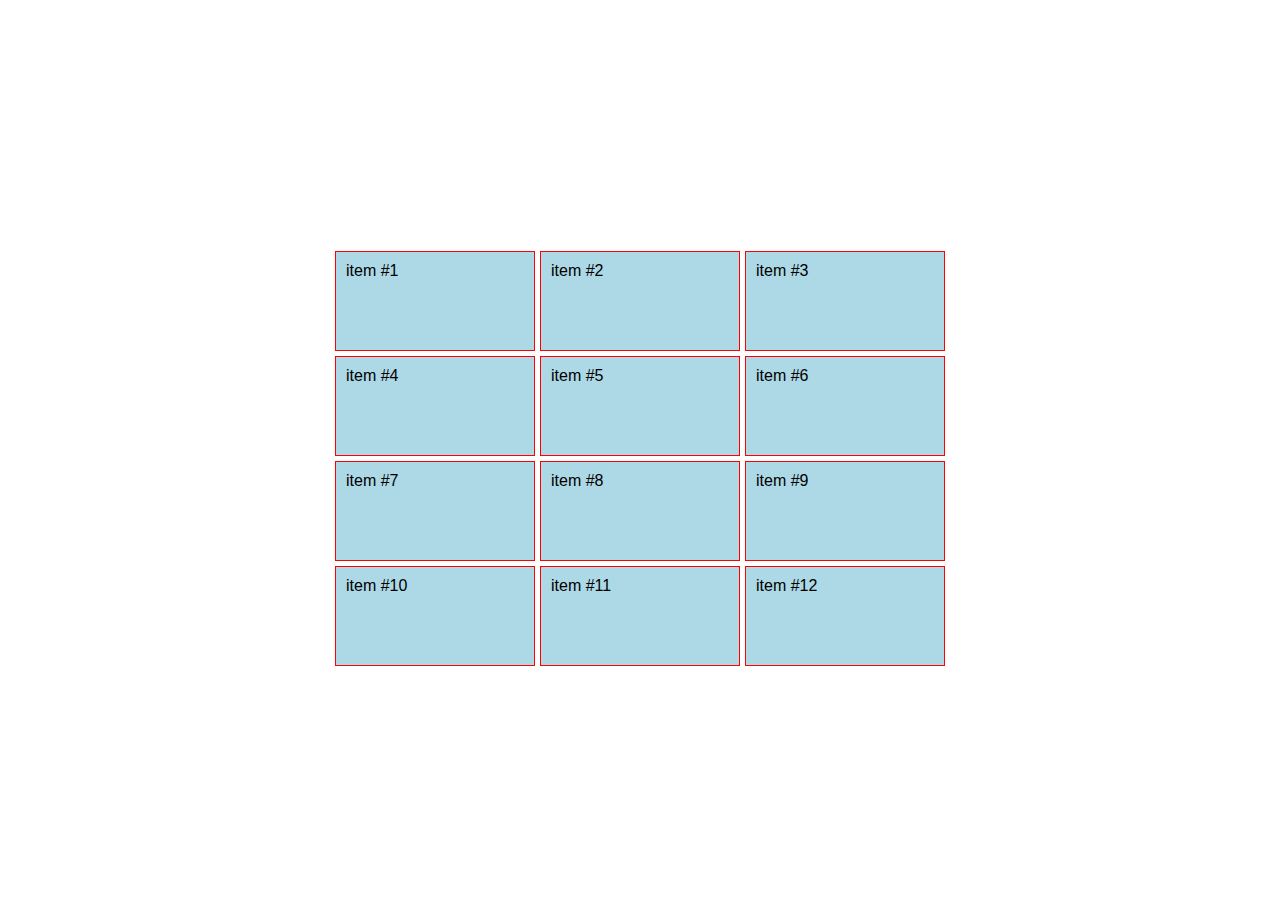
<file: alineando-contenido/index.html>
<!DOCTYPE html>
<html lang="en">

<head>
    <meta charset="UTF-8">
    <title>Alineando contenido </title>
    <style>
        body {
            font-family: Arial;
        }

        .container {
            display: grid;
            grid-gap: 5px;
            height: 100vh;
            grid-template-columns: repeat(3, 200px);
            grid-template-rows: repeat(4, 100px);
            grid-auto-rows: 50px 100px;
            /* justify-items: center;
            align-items: center; */

            justify-content: center;
            align-content: center;
        }

        .item {
            background: lightblue;
            padding: 10px;
            border: 1px solid red;
        }
        .item:nth-of-type(5){
            /* align-self: start;
            justify-self: start; */
        }

    </style>
</head>

<body>
    <section class="container">
        <div class="item">item #1</div>
        <div class="item">item #2</div>
        <div class="item">item #3</div>
        <div class="item">item #4</div>
        <div class="item">item #5</div>
        <div class="item">item #6</div>
        <div class="item">item #7</div>
        <div class="item">item #8</div>
        <div class="item">item #9</div>
        <div class="item">item #10</div>
        <div class="item">item #11</div>
        <div class="item">item #12</div>
    </section>
</body>

</html>
</file>
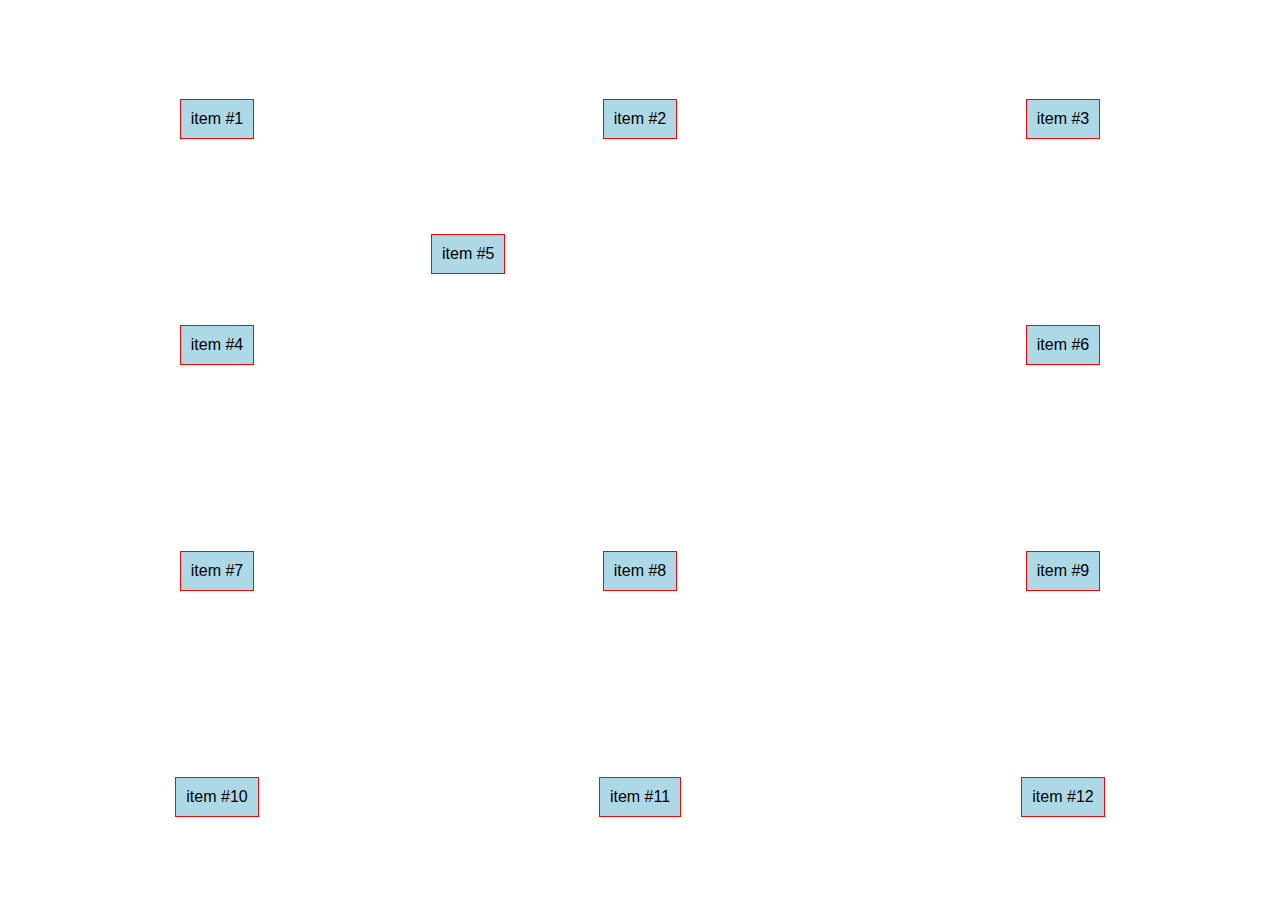
<file: alineando-items/index.html>
<!DOCTYPE html>
<html lang="en">

<head>
    <meta charset="UTF-8">
    <title>Alineando items</title>
    <style>
        body {
            font-family: Arial;
        }

        .container {
            display: grid;
            grid-gap: 5px;
            height: 100vh;
            grid-template-columns: repeat(3, 1fr);
            grid-template-rows: repeat(4, 1fr);
            grid-auto-rows: 50px 100px;
            justify-items: center;
            align-items: center;
        }

        .item {
            background: lightblue;
            padding: 10px;
            border: 1px solid red;
        }
        .item:nth-of-type(5){
            align-self: start;
            justify-self: start;
        }

    </style>
</head>

<body>
    <section class="container">
        <div class="item">item #1</div>
        <div class="item">item #2</div>
        <div class="item">item #3</div>
        <div class="item">item #4</div>
        <div class="item">item #5</div>
        <div class="item">item #6</div>
        <div class="item">item #7</div>
        <div class="item">item #8</div>
        <div class="item">item #9</div>
        <div class="item">item #10</div>
        <div class="item">item #11</div>
        <div class="item">item #12</div>
    </section>
</body>

</html>
</file>
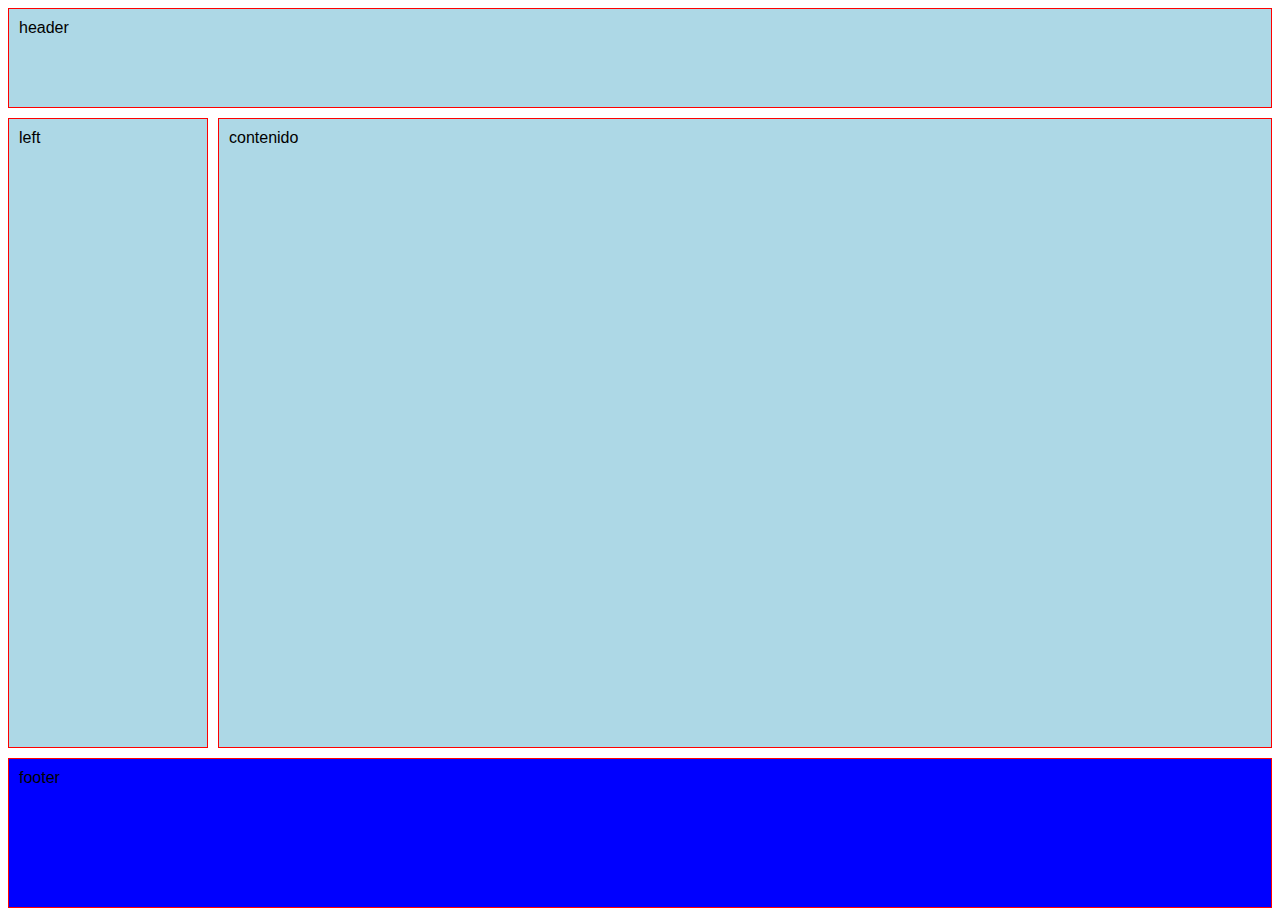
<file: area/index.html>
<!DOCTYPE html>
<html lang="en">

<head>
    <meta charset="UTF-8">
    <title>Areas</title>
    <style>
        body {
            font-family: Arial;
        }
        .container {
            display: grid;
            /* grid-template-columns: 25% 200px 25%; */
            /* grid-template-rows: 300px 300px; */
            /* grid-template: 300px 100px 100px / repeat(4, minmax(200px, 1fr)); */
            grid-template: 100px 1fr 150px / 200px 1fr;
            grid-gap: 10px;
            height: 100vh;
            grid-template-areas: "header header" 
                                "left contenido" 
                                "footer footer";
        }
        .item{
            background: lightblue;
            padding: 10px;
            border: 1px solid red;
        }
        .item:nth-of-type(4){
            background: blue;
            overflow: auto;
            /* display: subgrid; */
            display: grid;
            grid-template: 50px 50px 50px / 200px 200px 200px;
        }
        .item .item{
            background: yellow;
        }

        .header{
            grid-area:header;
        }
        .left{
            grid-area: left;
        }
        .contenido{
            grid-area: contenido;
        }
        .footer{
            grid-area: footer;
        }
    </style>
</head>

<body>
    <section class="container">
        <div class="item header">header</div>
        <div class="item left">left</div>
        <div class="item contenido">contenido</div>
        <div class="item footer">footer</div>
    </section>
</body>

</html>
</file>
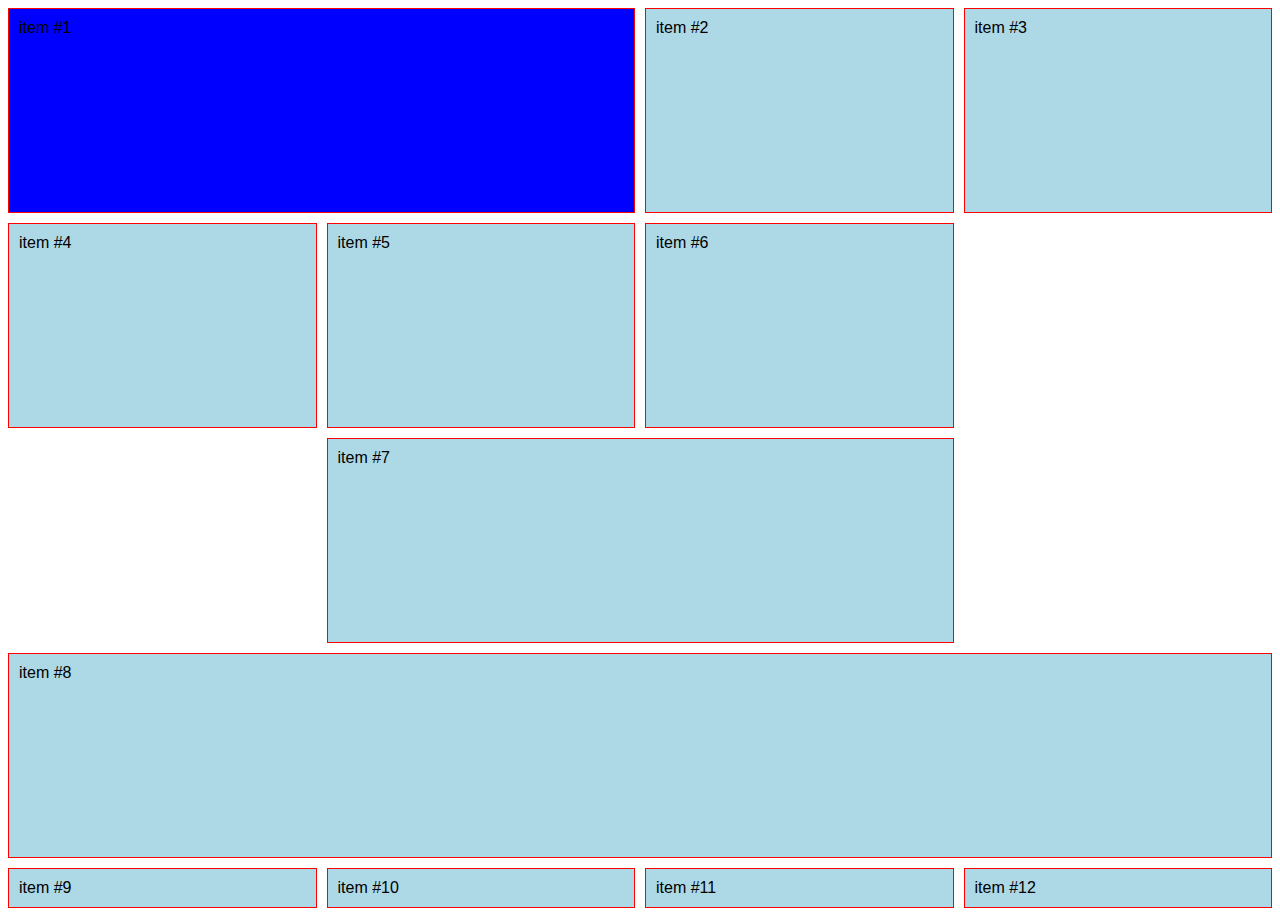
<file: column-size/index.html>
<!DOCTYPE html>
<html lang="en">

<head>
    <meta charset="UTF-8">
    <title>Tamaño de item en columnas </title>
    <style>
        body {
            font-family: Arial;
        }

        .container {
            display: grid;
            grid-template-columns: repeat(4, 1fr);
            grid-template-rows: repeat(4, 1fr);
            grid-gap: 10px;
            height: 100vh;
        }

        .item {
            background: lightblue;
            padding: 10px;
            border: 1px solid red;
        }

        .item:nth-of-type(1) {
            background: blue;
            grid-column-start: 1;
            grid-column-end: 3;
        }

        .item:nth-of-type(7) {
            grid-column: 2 / 4;
        }

        .item:nth-of-type(8) {
            /* grid-column: 1 / span 2; */
            grid-column: 1 / -1;
        }
    </style>
</head>

<body>
    <section class="container">
        <div class="item">item #1</div>
        <div class="item">item #2</div>
        <div class="item">item #3</div>
        <div class="item">item #4</div>
        <div class="item">item #5</div>
        <div class="item">item #6</div>
        <div class="item">item #7</div>
        <div class="item">item #8</div>
        <div class="item">item #9</div>
        <div class="item">item #10</div>
        <div class="item">item #11</div>
        <div class="item">item #12</div>
    </section>
</body>

</html>
</file>
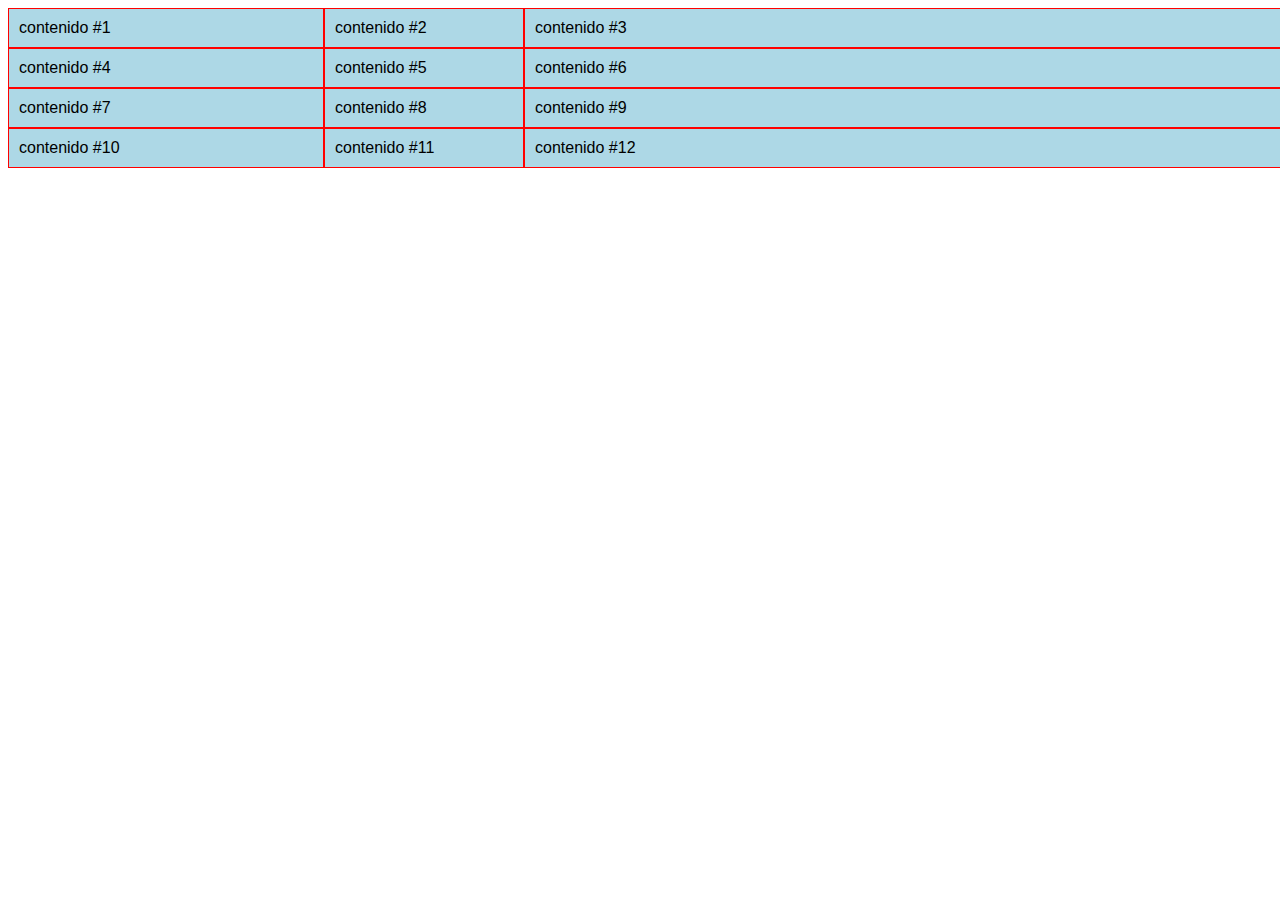
<file: columnas/index.html>
<!DOCTYPE html>
<html lang="en">

<head>
    <meta charset="UTF-8">
    <title>Columns</title>
    <style>
        body {
            font-family: Arial;
        }
        .container {
            display: grid;
            grid-template-columns: 25% 200px 75%;
        }
        .item{
            background: lightblue;
            padding: 10px;
            border: 1px solid red;
        }
    </style>
</head>

<body>
    <section class="container">
        <div class="item">contenido #1</div>
        <div class="item">contenido #2</div>
        <div class="item">contenido #3</div>
        <div class="item">contenido #4</div>
        <div class="item">contenido #5</div>
        <div class="item">contenido #6</div>
        <div class="item">contenido #7</div>
        <div class="item">contenido #8</div>
        <div class="item">contenido #9</div>
        <div class="item">contenido #10</div>
        <div class="item">contenido #11</div>
        <div class="item">contenido #12</div>
    </section>
</body>

</html>
</file>
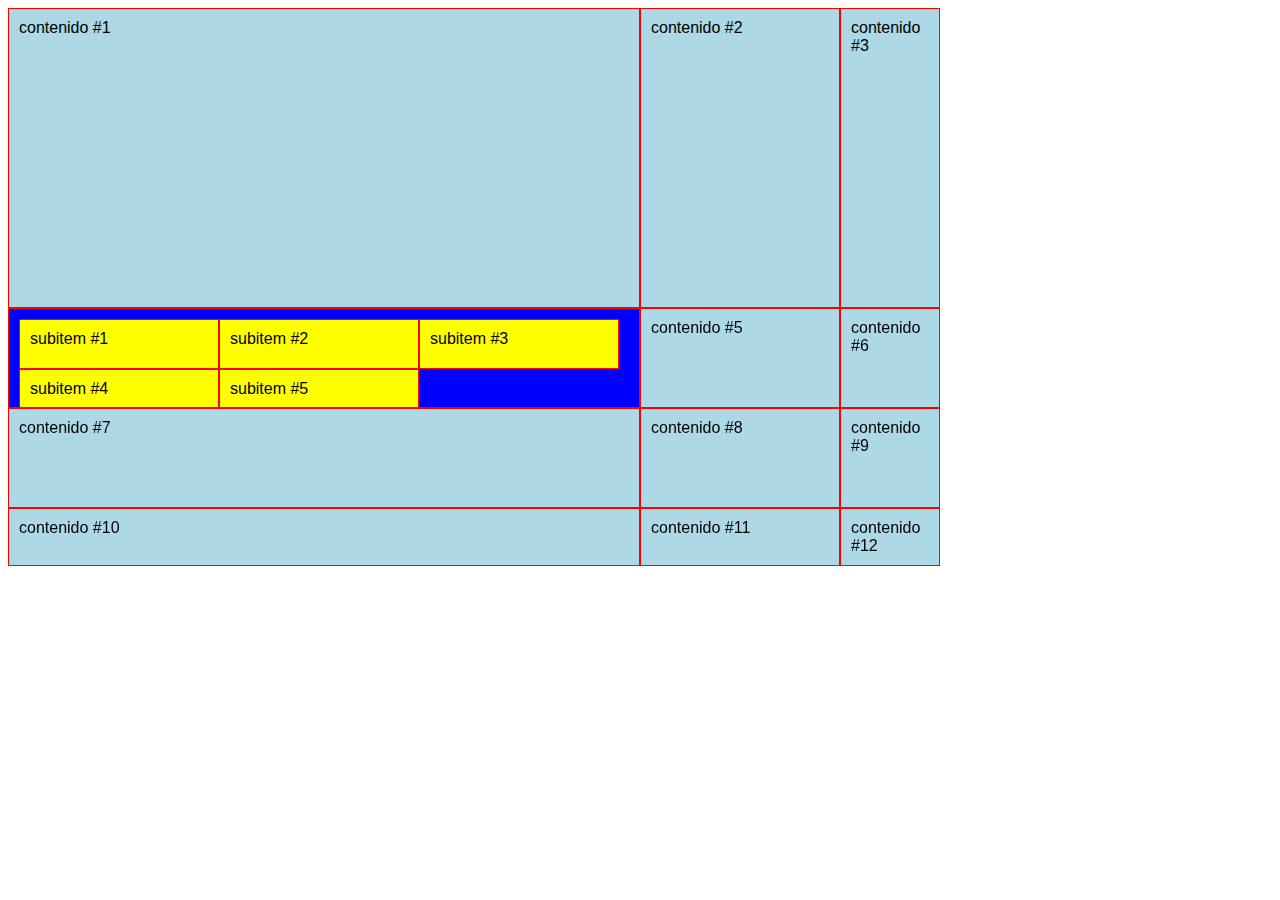
<file: displays/index.html>
<!DOCTYPE html>
<html lang="en">

<head>
    <meta charset="UTF-8">
    <title>Displays</title>
    <style>
        body {
            font-family: Arial;
        }
        .container {
            display: grid;
            /* grid-template-columns: 25% 200px 25%; */
            /* grid-template-rows: 300px 300px; */
            grid-template: 300px 100px 100px / 50% 200px 100px;
        }
        .item{
            background: lightblue;
            padding: 10px;
            border: 1px solid red;
        }
        .item:nth-of-type(4){
            background: blue;
            overflow: auto;
            /* display: subgrid; */
            display: grid;
            grid-template: 50px 50px 50px / 200px 200px 200px;
        }
        .item .item{
            background: yellow;
        }
    </style>
</head>

<body>
    <section class="container">
        <div class="item">contenido #1</div>
        <div class="item">contenido #2</div>
        <div class="item">contenido #3</div>
        <div class="item">
            <div class="item">subitem #1</div>
            <div class="item">subitem #2</div>
            <div class="item">subitem #3</div>
            <div class="item">subitem #4</div>
            <div class="item">subitem #5</div>
        </div>
        <div class="item">contenido #5</div>
        <div class="item">contenido #6</div>
        <div class="item">contenido #7</div>
        <div class="item">contenido #8</div>
        <div class="item">contenido #9</div>
        <div class="item">contenido #10</div>
        <div class="item">contenido #11</div>
        <div class="item">contenido #12</div>
    </section>
</body>

</html>
</file>
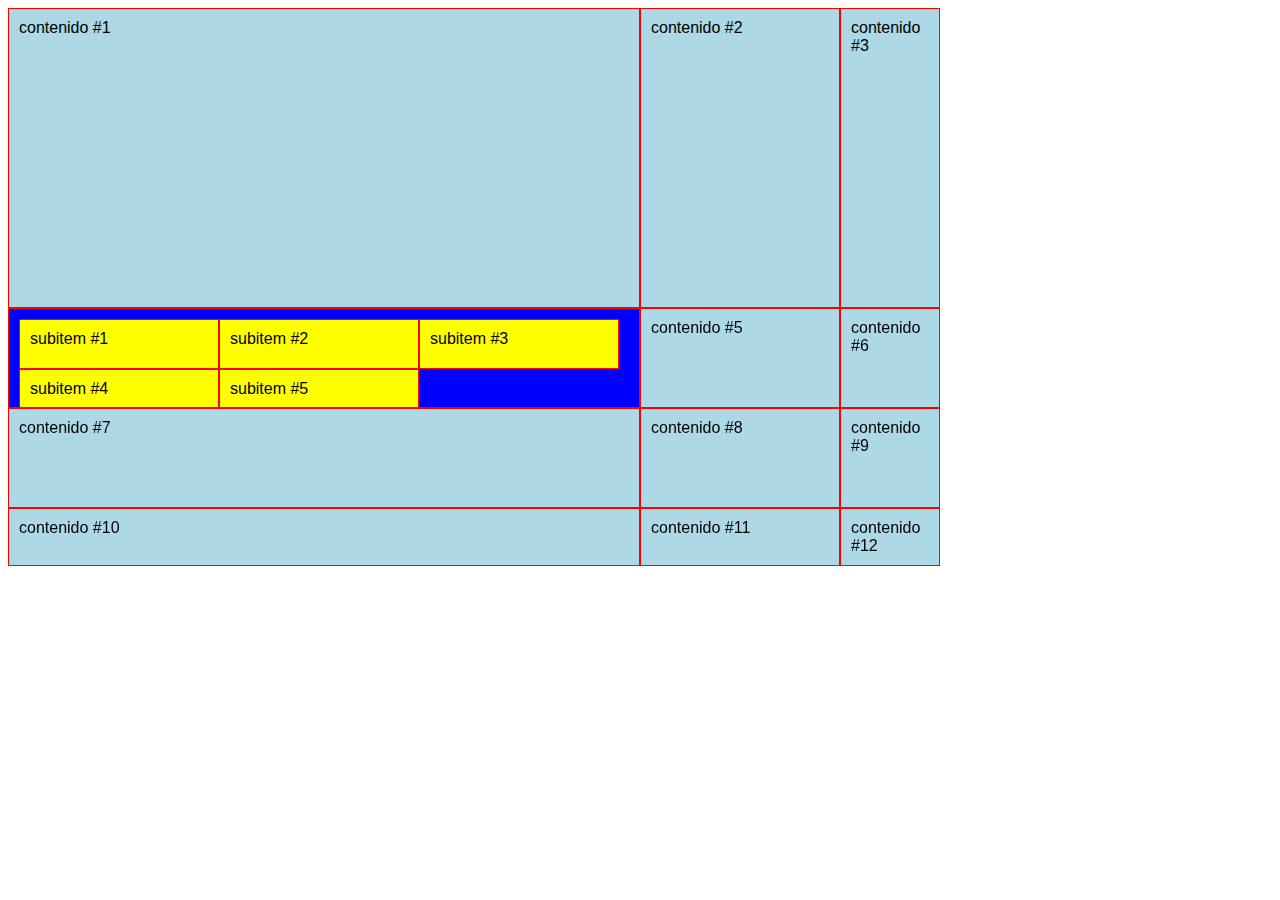
<file: espaciado/index.html>
<!DOCTYPE html>
<html lang="en">

<head>
    <meta charset="UTF-8">
    <title>Espaciado</title>
    <style>
        body {
            font-family: Arial;
        }
        .container {
            display: grid;
            /* grid-template-columns: 25% 200px 25%; */
            /* grid-template-rows: 300px 300px; */
            grid-template: 300px 100px 100px / 50% 200px 100px;
        }
        .item{
            background: lightblue;
            padding: 10px;
            border: 1px solid red;
        }
        .item:nth-of-type(4){
            background: blue;
            overflow: auto;
            /* display: subgrid; */
            display: grid;
            grid-template: 50px 50px 50px / 200px 200px 200px;
        }
        .item .item{
            background: yellow;
        }
    </style>
</head>

<body>
    <section class="container">
        <div class="item">contenido #1</div>
        <div class="item">contenido #2</div>
        <div class="item">contenido #3</div>
        <div class="item">
            <div class="item">subitem #1</div>
            <div class="item">subitem #2</div>
            <div class="item">subitem #3</div>
            <div class="item">subitem #4</div>
            <div class="item">subitem #5</div>
        </div>
        <div class="item">contenido #5</div>
        <div class="item">contenido #6</div>
        <div class="item">contenido #7</div>
        <div class="item">contenido #8</div>
        <div class="item">contenido #9</div>
        <div class="item">contenido #10</div>
        <div class="item">contenido #11</div>
        <div class="item">contenido #12</div>
    </section>
</body>

</html>
</file>
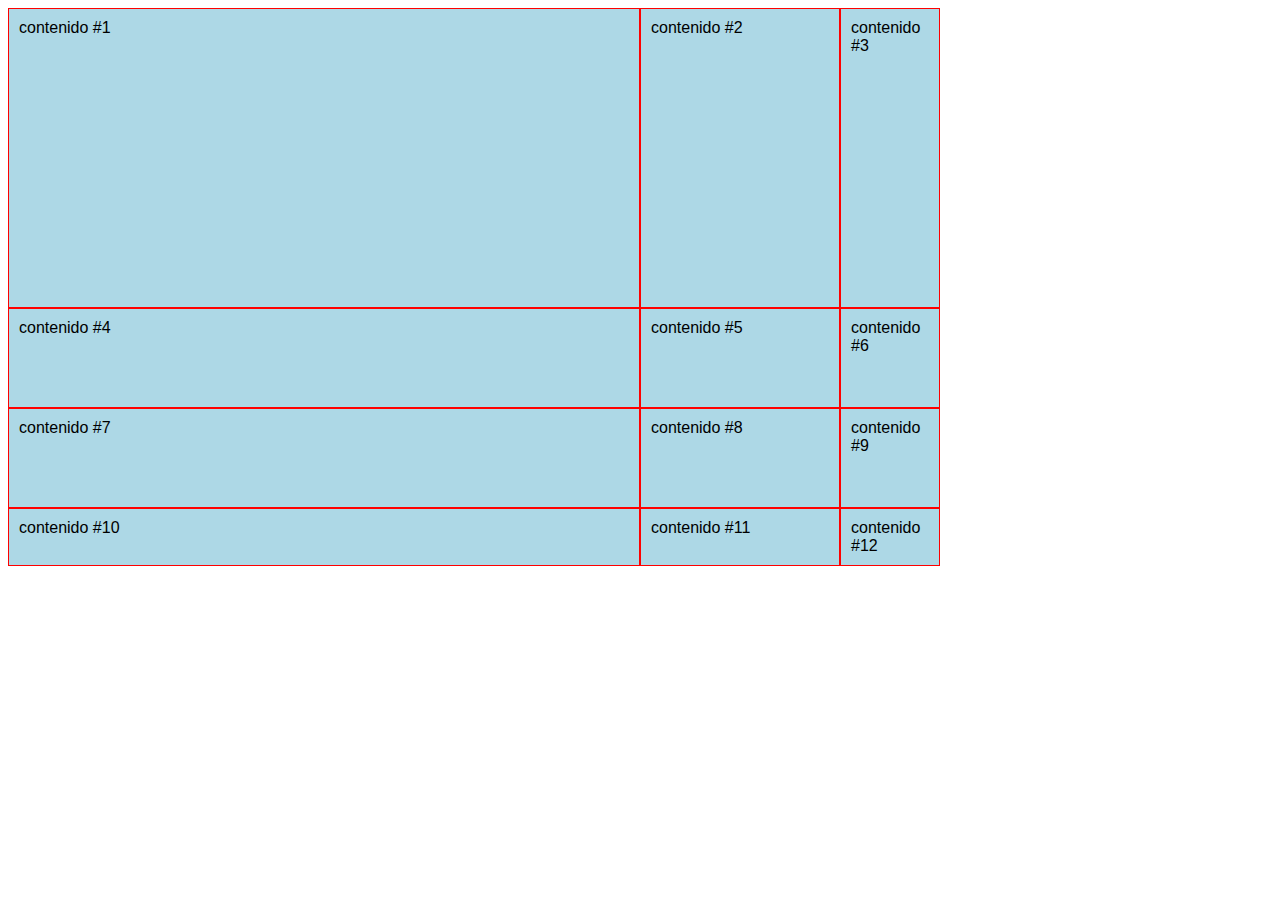
<file: filas/index.html>
<!DOCTYPE html>
<html lang="en">

<head>
    <meta charset="UTF-8">
    <title>Filas</title>
    <style>
        body {
            font-family: Arial;
        }
        .container {
            display: grid;
            /* grid-template-columns: 25% 200px 25%; */
            /* grid-template-rows: 300px 300px; */
            grid-template: 300px 100px 100px / 50% 200px 100px;
        }
        .item{
            background: lightblue;
            padding: 10px;
            border: 1px solid red;
        }
    </style>
</head>

<body>
    <section class="container">
        <div class="item">contenido #1</div>
        <div class="item">contenido #2</div>
        <div class="item">contenido #3</div>
        <div class="item">contenido #4</div>
        <div class="item">contenido #5</div>
        <div class="item">contenido #6</div>
        <div class="item">contenido #7</div>
        <div class="item">contenido #8</div>
        <div class="item">contenido #9</div>
        <div class="item">contenido #10</div>
        <div class="item">contenido #11</div>
        <div class="item">contenido #12</div>
    </section>
</body>

</html>
</file>
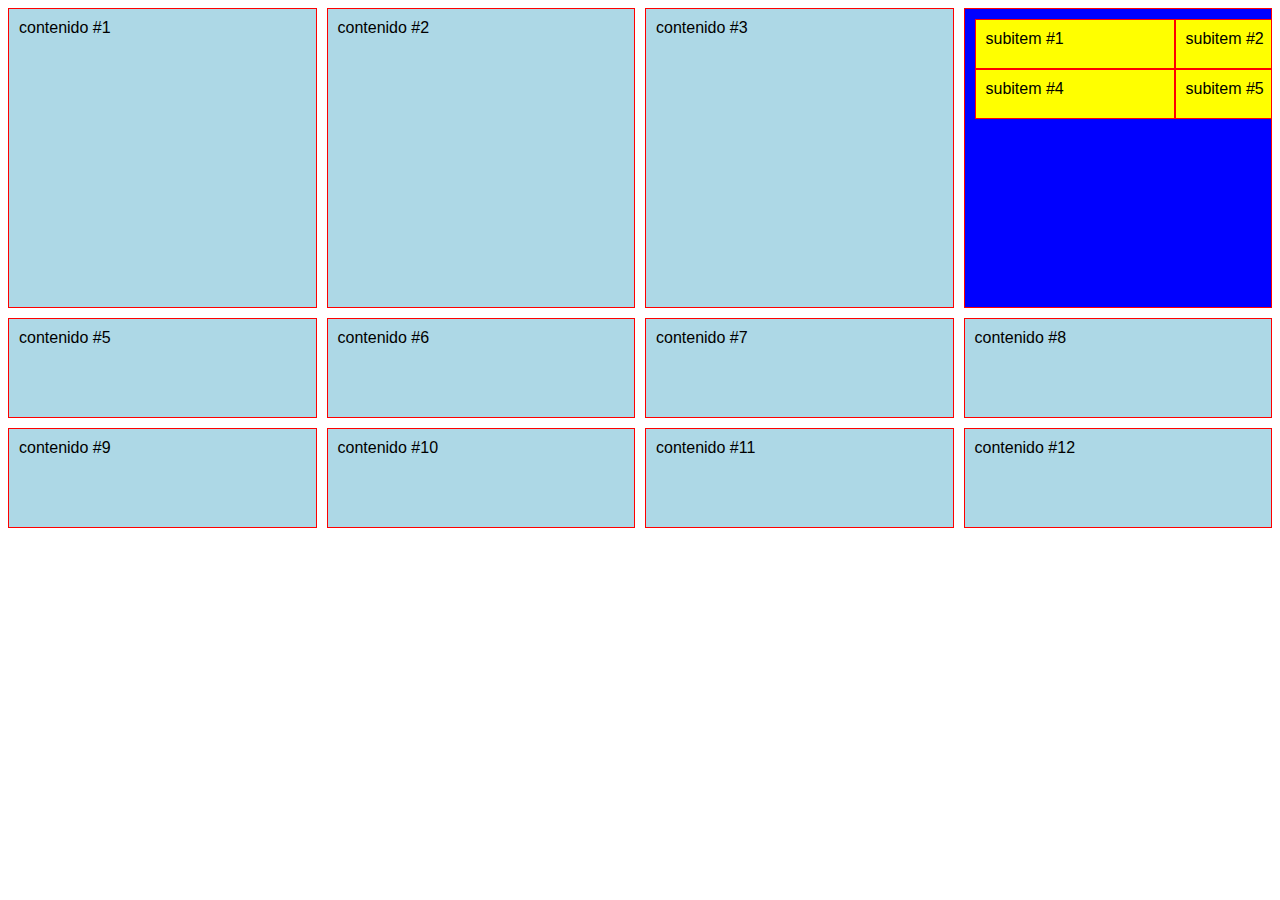
<file: funciones/index.html>
<!DOCTYPE html>
<html lang="en">

<head>
    <meta charset="UTF-8">
    <title>Espaciado</title>
    <style>
        body {
            font-family: Arial;
        }
        .container {
            display: grid;
            /* grid-template-columns: 25% 200px 25%; */
            /* grid-template-rows: 300px 300px; */
            grid-template: 300px 100px 100px / repeat(4, minmax(200px, 1fr));
            /* grid-column-gap: 30px; */
            /* grid-row-gap: 50px; */
            grid-gap: 10px;
        }
        .item{
            background: lightblue;
            padding: 10px;
            border: 1px solid red;
        }
        .item:nth-of-type(4){
            background: blue;
            overflow: auto;
            /* display: subgrid; */
            display: grid;
            grid-template: 50px 50px 50px / 200px 200px 200px;
        }
        .item .item{
            background: yellow;
        }
    </style>
</head>

<body>
    <section class="container">
        <div class="item">contenido #1</div>
        <div class="item">contenido #2</div>
        <div class="item">contenido #3</div>
        <div class="item">
            <div class="item">subitem #1</div>
            <div class="item">subitem #2</div>
            <div class="item">subitem #3</div>
            <div class="item">subitem #4</div>
            <div class="item">subitem #5</div>
        </div>
        <div class="item">contenido #5</div>
        <div class="item">contenido #6</div>
        <div class="item">contenido #7</div>
        <div class="item">contenido #8</div>
        <div class="item">contenido #9</div>
        <div class="item">contenido #10</div>
        <div class="item">contenido #11</div>
        <div class="item">contenido #12</div>
    </section>
</body>

</html>
</file>
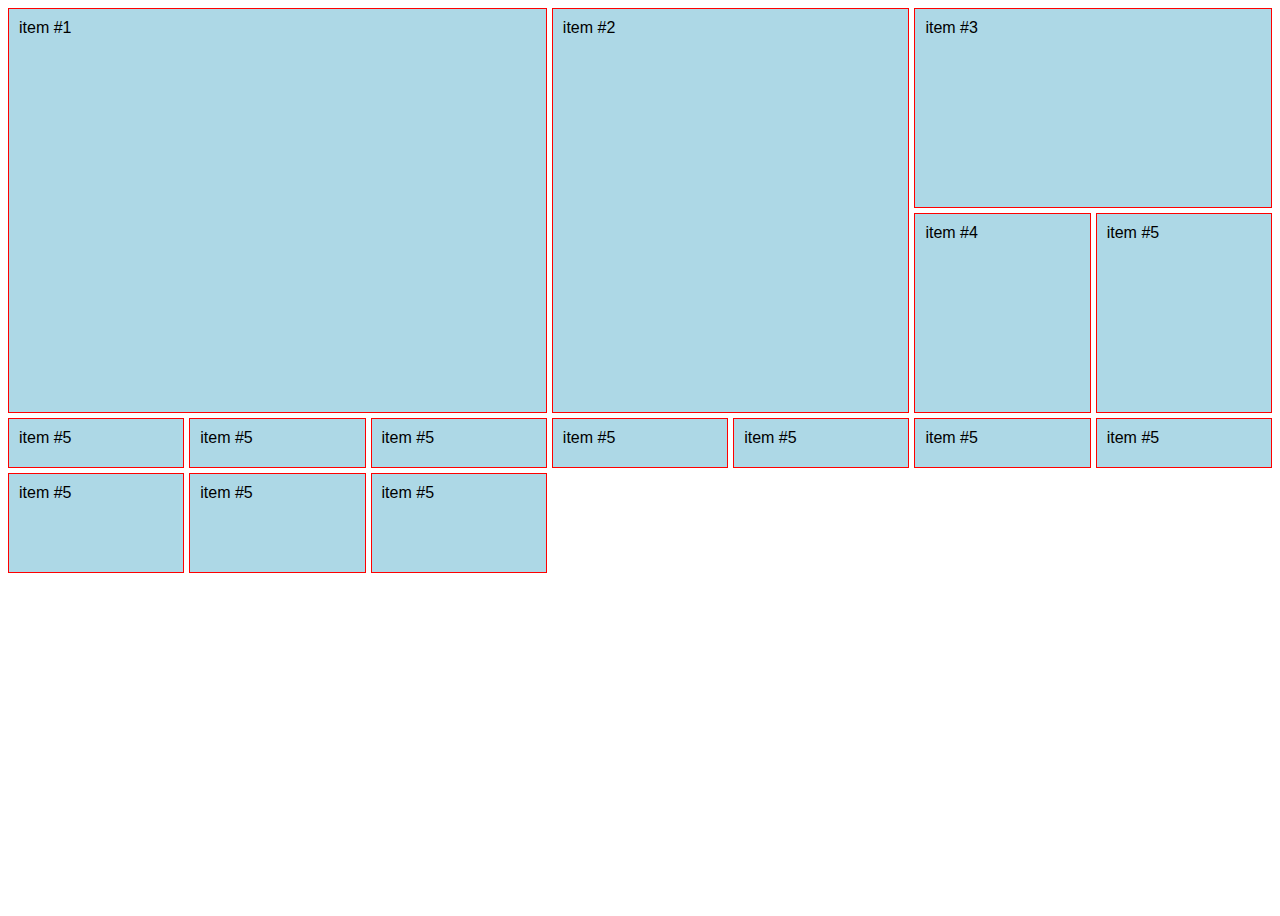
<file: grid-implicito/index.html>
<!DOCTYPE html>
<html lang="en">

<head>
    <meta charset="UTF-8">
    <title>Tamaño de item en filas </title>
    <style>
        body {
            font-family: Arial;
        }

        .container {
            display: grid;
            grid-template-columns: [inicio] 1fr [linea2] 1fr [linea3] 1fr [destacado-end] 1fr [linea5] 1fr [destacado2-end] 1fr [linea7] 1fr [final];
            grid-template-rows: [inicio] 200px [inicio2] 200px [final];
            grid-gap: 5px;
            height: 100vh;
            /* grid-auto-flow: column; */
            grid-auto-rows: 50px 100px;
        }

        .item {
            background: lightblue;
            padding: 10px;
            border: 1px solid red;
        }

        .item:nth-of-type(1) {
            grid-column: inicio / destacado-end;
            grid-row: inicio / final;
        }

        .item:nth-of-type(2) {
            grid-column: destacado-end / destacado2-end;
            grid-row: inicio / final;
        }

        .item:nth-of-type(3) {
            grid-column: destacado2-end / final;
        }
    </style>
</head>

<body>
    <section class="container">
        <div class="item">item #1</div>
        <div class="item">item #2</div>
        <div class="item">item #3</div>
        <div class="item">item #4</div>
        <div class="item">item #5</div>
        <div class="item">item #5</div>
        <div class="item">item #5</div>
        <div class="item">item #5</div>
        <div class="item">item #5</div>
        <div class="item">item #5</div>
        <div class="item">item #5</div>
        <div class="item">item #5</div>
        <div class="item">item #5</div>
        <div class="item">item #5</div>
        <div class="item">item #5</div>
    </section>
</body>

</html>
</file>
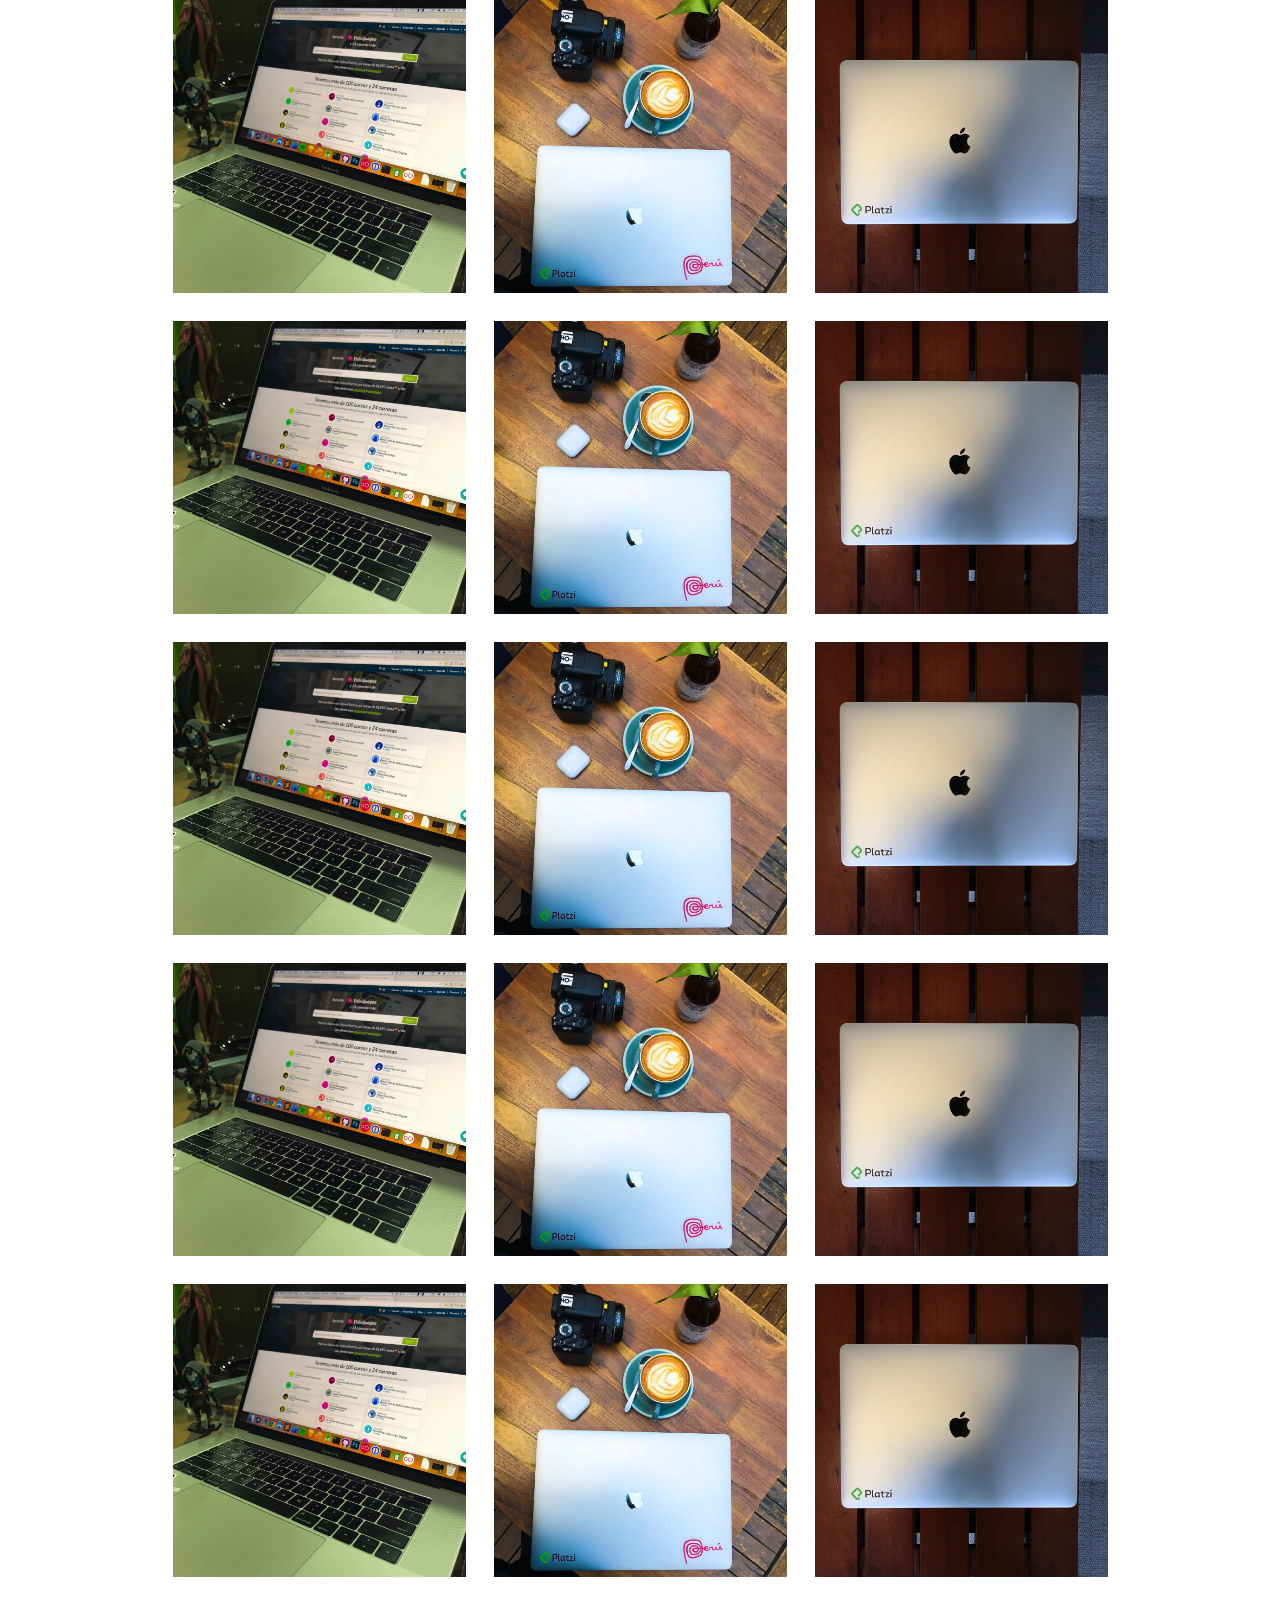
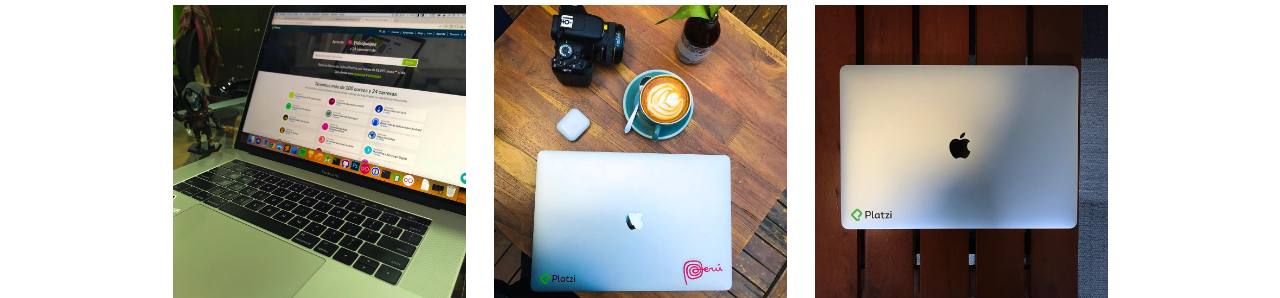
<file: instagram/index.html>
<!DOCTYPE html>
<html lang="en">
<head>
  <meta charset="UTF-8">
  <title>Instagram</title>
  <style>
    body {
      margin: 0;
      font-family: Arial;
    }
    .post-list {
      display: grid;
      grid-template-columns: repeat(3, minmax(100px, 293px));
      justify-content: center;
      grid-gap: 28px;
    }
    .post {
      cursor: pointer;
      position: relative;
      display: block;
    }
    .post-image {
      margin: 0;
    }
    .post-image img {
      width: 100%;
      vertical-align: top;
    }
    .post-overlay {
      background: rgba(0,0,0, .4);
      position: absolute;
      left: 0;
      right: 0;
      bottom: 0;
      top: 0;
      display: none;
      align-items: center;
      justify-content: center;
      color: white;
      text-align: center;

    }

    .post:hover .post-overlay {
      display: flex;
    }

    .post-likes,
    .post-comments {
      width: 80px;
      margin: 5px;
      font-weight: bold;
      text-align: center;
      display: inline-block;
    }

    @media screen and (max-width: 768px) {
      .post-list {
        grid-gap: 3px;
      }
    }
  </style>
</head>
<body>
  <section class="post-list">
    <a href="" class="post">
      <figure class="post-image">
        <img src="compu.jpg" alt="">
      </figure>
      <span class="post-overlay">
        <p>
          <span class="post-likes">150</span>
          <span class="post-comments">10</span>
        </p>
      </span>
    </a>
    <a href="" class="post">
      <figure class="post-image">
        <img src="compu2.jpg" alt="">
      </figure>
      <span class="post-overlay">
        <p>
          <span class="post-likes">150</span>
          <span class="post-comments">10</span>
        </p>
      </span>
    </a>
    <a href="" class="post">
      <figure class="post-image">
        <img src="compu3.jpg" alt="">
      </figure>
      <span class="post-overlay">
        <p>
          <span class="post-likes">150</span>
          <span class="post-comments">10</span>
        </p>
      </span>
    </a>
    <a href="" class="post">
      <figure class="post-image">
        <img src="compu.jpg" alt="">
      </figure>
      <span class="post-overlay">
        <p>
          <span class="post-likes">150</span>
          <span class="post-comments">10</span>
        </p>
      </span>
    </a>
    <a href="" class="post">
      <figure class="post-image">
        <img src="compu2.jpg" alt="">
      </figure>
      <span class="post-overlay">
        <p>
          <span class="post-likes">150</span>
          <span class="post-comments">10</span>
        </p>
      </span>
    </a>
    <a href="" class="post">
      <figure class="post-image">
        <img src="compu3.jpg" alt="">
      </figure>
      <span class="post-overlay">
        <p>
          <span class="post-likes">150</span>
          <span class="post-comments">10</span>
        </p>
      </span>
    </a>
    <a href="" class="post">
      <figure class="post-image">
        <img src="compu.jpg" alt="">
      </figure>
      <span class="post-overlay">
        <p>
          <span class="post-likes">150</span>
          <span class="post-comments">10</span>
        </p>
      </span>
    </a>
    <a href="" class="post">
      <figure class="post-image">
        <img src="compu2.jpg" alt="">
      </figure>
      <span class="post-overlay">
        <p>
          <span class="post-likes">150</span>
          <span class="post-comments">10</span>
        </p>
      </span>
    </a>
    <a href="" class="post">
      <figure class="post-image">
        <img src="compu3.jpg" alt="">
      </figure>
      <span class="post-overlay">
        <p>
          <span class="post-likes">150</span>
          <span class="post-comments">10</span>
        </p>
      </span>
    </a>
    <a href="" class="post">
      <figure class="post-image">
        <img src="compu.jpg" alt="">
      </figure>
      <span class="post-overlay">
        <p>
          <span class="post-likes">150</span>
          <span class="post-comments">10</span>
        </p>
      </span>
    </a>
    <a href="" class="post">
      <figure class="post-image">
        <img src="compu2.jpg" alt="">
      </figure>
      <span class="post-overlay">
        <p>
          <span class="post-likes">150</span>
          <span class="post-comments">10</span>
        </p>
      </span>
    </a>
    <a href="" class="post">
      <figure class="post-image">
        <img src="compu3.jpg" alt="">
      </figure>
      <span class="post-overlay">
        <p>
          <span class="post-likes">150</span>
          <span class="post-comments">10</span>
        </p>
      </span>
    </a>
    <a href="" class="post">
      <figure class="post-image">
        <img src="compu.jpg" alt="">
      </figure>
      <span class="post-overlay">
        <p>
          <span class="post-likes">150</span>
          <span class="post-comments">10</span>
        </p>
      </span>
    </a>
    <a href="" class="post">
      <figure class="post-image">
        <img src="compu2.jpg" alt="">
      </figure>
      <span class="post-overlay">
        <p>
          <span class="post-likes">150</span>
          <span class="post-comments">10</span>
        </p>
      </span>
    </a>
    <a href="" class="post">
      <figure class="post-image">
        <img src="compu3.jpg" alt="">
      </figure>
      <span class="post-overlay">
        <p>
          <span class="post-likes">150</span>
          <span class="post-comments">10</span>
        </p>
      </span>
    </a>
    <a href="" class="post">
      <figure class="post-image">
        <img src="compu.jpg" alt="">
      </figure>
      <span class="post-overlay">
        <p>
          <span class="post-likes">150</span>
          <span class="post-comments">10</span>
        </p>
      </span>
    </a>
    <a href="" class="post">
      <figure class="post-image">
        <img src="compu2.jpg" alt="">
      </figure>
      <span class="post-overlay">
        <p>
          <span class="post-likes">150</span>
          <span class="post-comments">10</span>
        </p>
      </span>
    </a>
    <a href="" class="post">
      <figure class="post-image">
        <img src="compu3.jpg" alt="">
      </figure>
      <span class="post-overlay">
        <p>
          <span class="post-likes">150</span>
          <span class="post-comments">10</span>
        </p>
      </span>
    </a>
  </section>
</body>
</html>
</file>
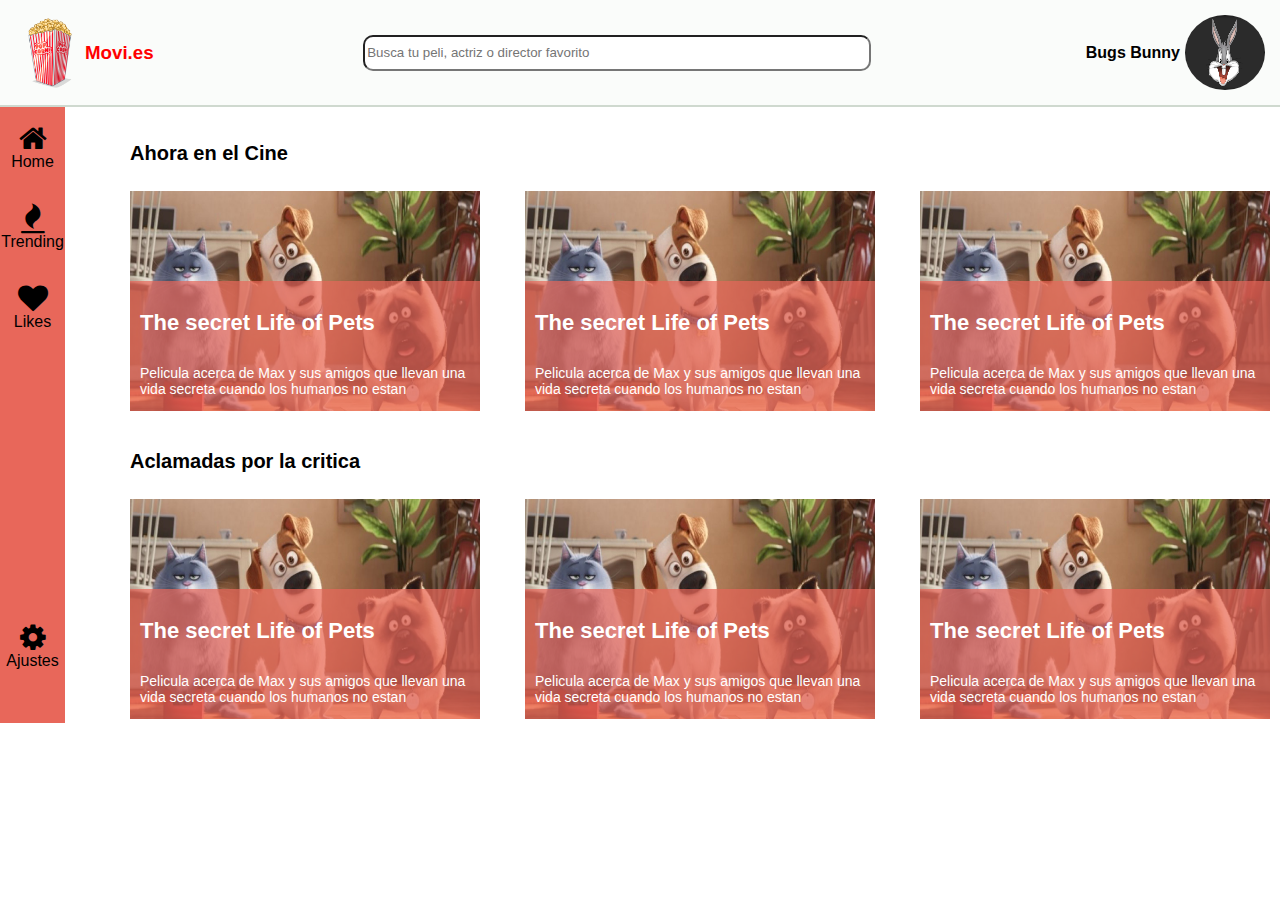
<file: movi/index.html>
<!DOCTYPE html>
<html lang="en">

<head>
    <meta charset="UTF-8">
    <title>Movi Ejercicio</title>
    <link rel="stylesheet" href="https://stackpath.bootstrapcdn.com/font-awesome/4.7.0/css/font-awesome.min.css">
    <link rel="stylesheet" type="text/css" href="./style.css">

</head>

<body>
    <div class="hero">
        <div class="hero-container">
            <div class="badge">
                <img src="popcorn.png" alt="">
                <h3>Movi.es</h3>
            </div>
            <div class="search">
                <input type="text" placeholder="Busca tu peli, actriz o director favorito">
            </div>
            <div class="profile">
                <h4>Bugs Bunny</h4>
                <img src="bugs.jpg" alt="">
            </div>
        </div>
    </div>
    <div class="bar">
        <div class="right-bar">
            <div class="home">
                <a href="#"><i class="fa fa-home"></i>Home</a>
            </div>
            <div class="trending">
                <a href="#"><i class="fa fa-fire"></i>Trending</a>
            </div>
            <div class="likes">
                <a href="#"><i class="fa fa-heart"></i>Likes</a>
            </div>
            <div class="settings">
                <a href="#"><i class="fa fa-cog"></i>Ajustes</a>
            </div>
        </div>
        <div class="movi">
            <br>
            <h2>Ahora en el Cine</h2>
            <div class="movi-container">
                <div class="img-pets">
                    <img src="pets.jpg" alt="">
                    <div class="description">
                        <h4>The secret Life of Pets</h4>
                        <p>Pelicula acerca de Max y sus amigos que llevan una vida secreta cuando los humanos no estan
                        </p>
                    </div>
                </div>
                <div class="img-pets">
                    <img src="pets.jpg" alt="">
                    <div class="description">
                        <h4>The secret Life of Pets</h4>
                        <p>Pelicula acerca de Max y sus amigos que llevan una vida secreta cuando los humanos no estan
                        </p>
                    </div>
                </div>
                <div class="img-pets">
                    <img src="pets.jpg" alt="">
                    <div class="description">
                        <h4>The secret Life of Pets</h4>
                        <p>Pelicula acerca de Max y sus amigos que llevan una vida secreta cuando los humanos no estan
                        </p>
                    </div>
                </div>
            </div>
            <br>
            <h2>Aclamadas por la critica</h2>
            <div class="movi-container">
                    <div class="img-pets">
                        <img src="pets.jpg" alt="">
                        <div class="description">
                            <h4>The secret Life of Pets</h4>
                            <p>Pelicula acerca de Max y sus amigos que llevan una vida secreta cuando los humanos no estan
                            </p>
                        </div>
                    </div>
                    <div class="img-pets">
                        <img src="pets.jpg" alt="">
                        <div class="description">
                            <h4>The secret Life of Pets</h4>
                            <p>Pelicula acerca de Max y sus amigos que llevan una vida secreta cuando los humanos no estan
                            </p>
                        </div>
                    </div>
                    <div class="img-pets">
                        <img src="pets.jpg" alt="">
                        <div class="description">
                            <h4>The secret Life of Pets</h4>
                            <p>Pelicula acerca de Max y sus amigos que llevan una vida secreta cuando los humanos no estan
                            </p>
                        </div>
                    </div>
                </div>
        </div>
    </div>

</body>

</html>
</file>
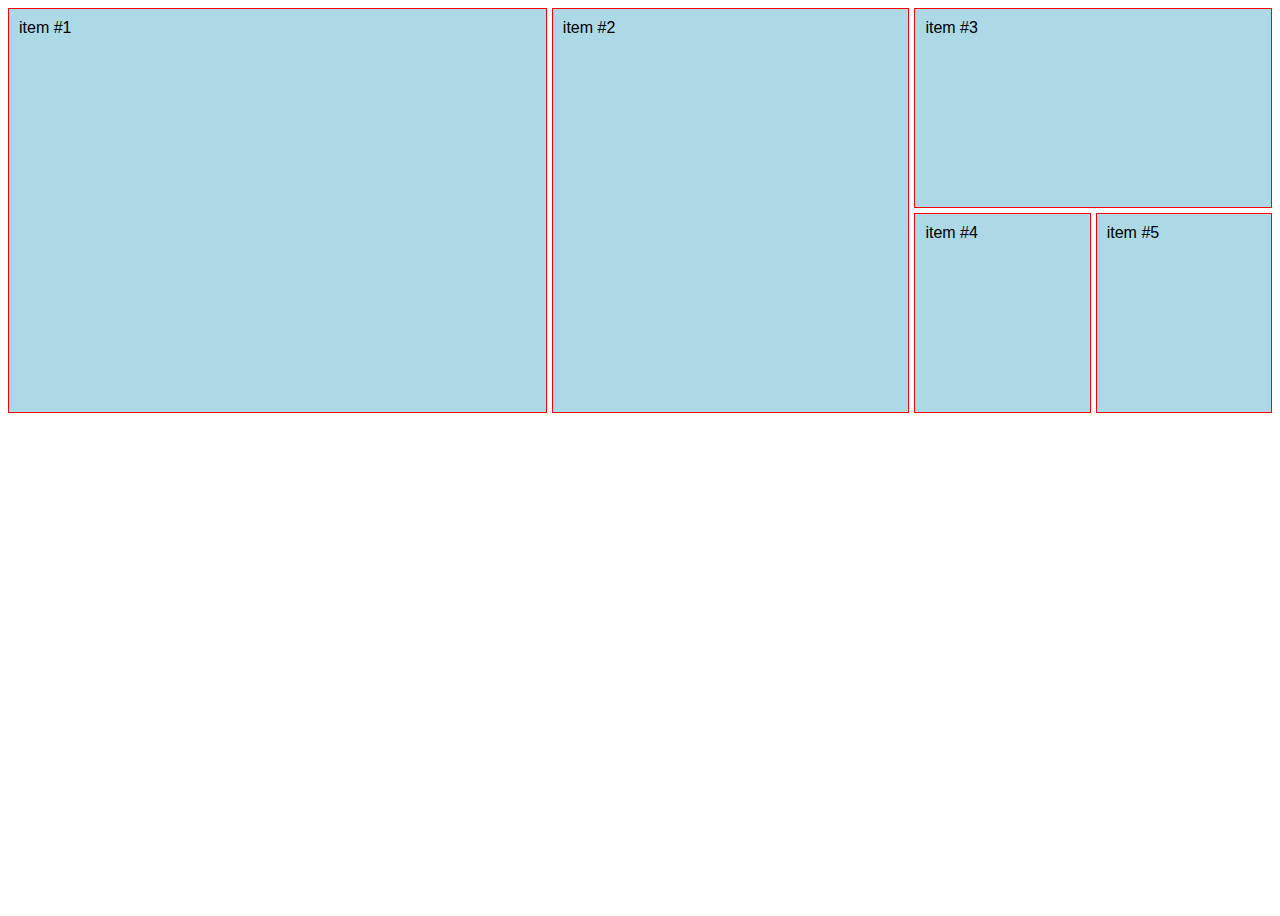
<file: nombre-lineas/index.html>
<!DOCTYPE html>
<html lang="en">

<head>
    <meta charset="UTF-8">
    <title>Tamaño de item en filas </title>
    <style>
        body {
            font-family: Arial;
        }

        .container {
            display: grid;
            grid-template-columns: [inicio] 1fr [linea2] 1fr [linea3] 1fr [destacado-end] 1fr [linea5] 1fr [destacado2-end] 1fr [linea7] 1fr [final];
            grid-template-rows: [inicio] 200px [inicio2] 200px [final];
            grid-gap: 5px;
            height: 100vh;
        }

        .item {
            background: lightblue;
            padding: 10px;
            border: 1px solid red;
        }

        .item:nth-of-type(1) {
            grid-column: inicio / destacado-end;
            grid-row: inicio / final;
        }

        .item:nth-of-type(2) {
            grid-column: destacado-end / destacado2-end;
            grid-row: inicio / final;
        }

        .item:nth-of-type(3) {
            grid-column: destacado2-end / final;
        }
    </style>
</head>

<body>
    <section class="container">
        <div class="item">item #1</div>
        <div class="item">item #2</div>
        <div class="item">item #3</div>
        <div class="item">item #4</div>
        <div class="item">item #5</div>
    </section>
</body>

</html>
</file>
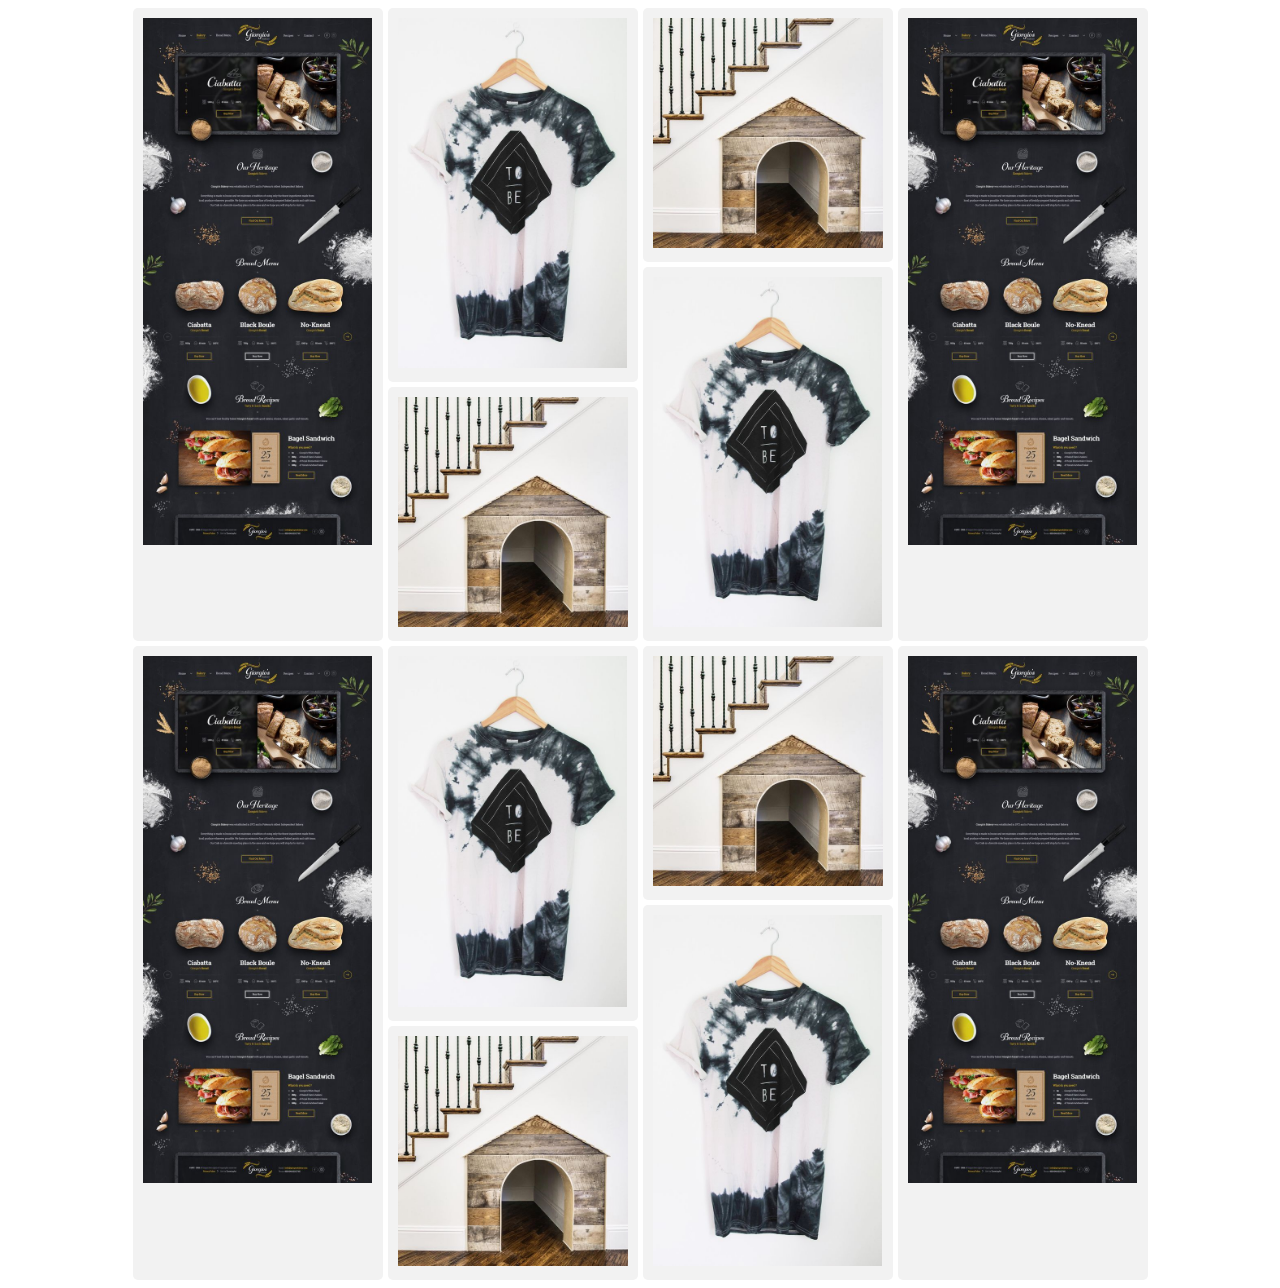
<file: pinterest/index.html>
<!DOCTYPE html>
<html lang="en">
<head>
    <meta charset="UTF-8">
    <title>Pinterest</title>
    <style>
        
        .container{
            display: grid;
            grid-template-columns: repeat(auto-fill, 250px);
            grid-gap: 5px;
            justify-content: center;
        }

        .item{
            border-radius: 5px;
            padding: 10px;
            background: #f2f2f2;
        }

        .item img{
            max-width: 100%;
        }

        .level-1{
            grid-row-end: span 3;
        }
        .level-2{
            grid-row-end: span 2;
        }
        .level-3{
            grid-row-end: span 1;
        }



    </style>
</head>
<body>
    
    <div class="container">
        <div class="item level-1">
            <img src="./landing.jpg" alt="">
        </div>
        <div class="item level-2">
            <img src="./tshirt.jpg" alt="">
        </div>
        <div class="item level-3">
            <img src="./house.jpg" alt="">
        </div>
        <div class="item level-1">
            <img src="./landing.jpg" alt="">
        </div>
        <div class="item level-2">
            <img src="./tshirt.jpg" alt="">
        </div>
        <div class="item level-3">
            <img src="./house.jpg" alt="">
        </div>
        <div class="item level-1">
            <img src="./landing.jpg" alt="">
        </div>
        <div class="item level-2">
            <img src="./tshirt.jpg" alt="">
        </div>
        <div class="item level-3">
            <img src="./house.jpg" alt="">
        </div>
        <div class="item level-1">
            <img src="./landing.jpg" alt="">
        </div>
        <div class="item level-2">
            <img src="./tshirt.jpg" alt="">
        </div>
        <div class="item level-3">
            <img src="./house.jpg" alt="">
        </div>
    </div>

</body>
</html>
</file>
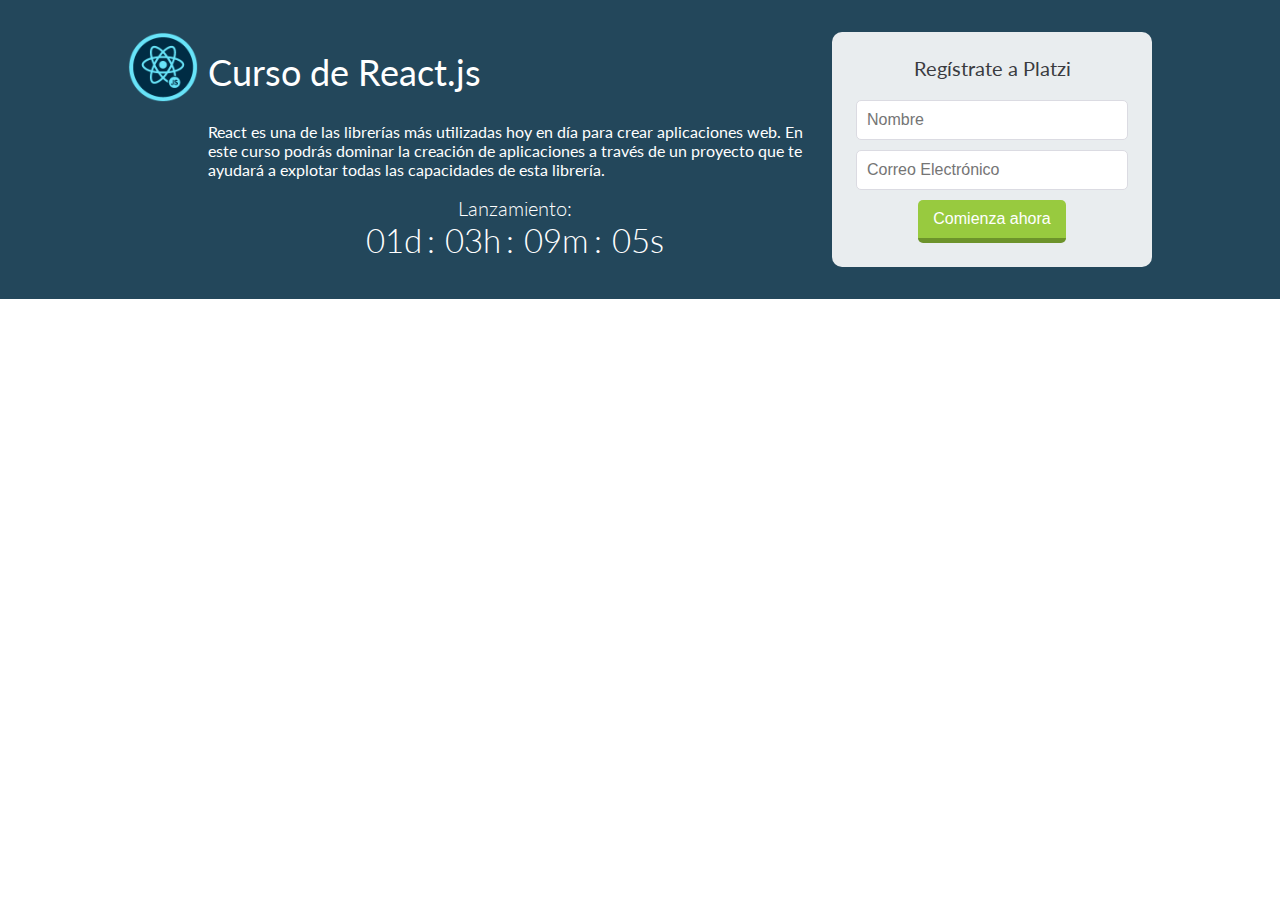
<file: platzi/index.html>
<!DOCTYPE html>
<html lang="en">

<head>
  <meta charset="UTF-8">
  <title>Platzi</title>
  <link href="https://fonts.googleapis.com/css?family=Lato:300,400,700" rel="stylesheet">
  <style>
    body {
      font-family: 'Lato', sans-serif;
      margin: 0;
    }

    .hero {
      background: #23475b;
      color: white;
      padding: 32px 15px;
      display: grid;
      grid-template-columns: minmax(auto, 1024px);
      justify-content: center;
    }

    .hero-container {
      display: grid;
      grid-template-columns: 70px 1fr 320px;
      grid-template-areas: "badge title form"
        ". description form"
        ". countdown form";
      grid-gap: 10px;
    }

    .badge {
      grid-area: badge;
    }

    .badge img {
      max-width: 70px;
    }

    .title {
      grid-area: title;
      font-size: 36px;
      font-weight: normal;
      margin: 0;
      display: flex;
      align-items: center;
    }

    .form {
      grid-area: form;
      text-align: center;
      background: rgba(255, 255, 255, .9);
      padding: 1.5em;
      border-radius: 10px;
    }

    .form input {
      width: 100%;
      padding: 10px;
      font-size: 16px;
      border: 1px solid #dbdbe2;
      border-radius: 5px;
      box-sizing: border-box;
      margin-bottom: 10px
    }

    .form p {
      font-size: 20px;
      color: #3a3b3f;
      margin-bottom: 1em;
    }

    .form button {
      background: #98ca3f;
      color: white;
      padding: 10px 15px;
      border-radius: 5px;
      border: none;
      font-size: 16px;
      border-bottom: 5px solid #6d932b;
      display: inline-block;
    }

    .countdown {
      grid-area: countdown;
    }

    .countdown p {
      font-size: 20px;
      text-align: center;
      font-weight: 300;
    }

    .countdown span {
      font-size: 33px;
    }

    .countdown span:after {
      content: ":";
      display: inline-block;
      margin: 0 5px;
    }

    .countdown span:last-child:after {
      display: none;
    }

    p {
      margin: 0;
    }

    .description {
      grid-area: description;
    }

    @media screen and (max-width: 768px) {
      .hero-container {
        grid-template-columns: 70px 1fr;
        grid-template-areas: "badge title"
          "description description"
          "form form"
          "countdown countdown";
      }
    }
  </style>
</head>

<body>
  <div class="hero">
    <div class="hero-container">
      <div class="badge">
        <img src="badge.png" alt="">
      </div>
      <h1 class="title">
        Curso de React.js
      </h1>
      <div class="description">
        <p>React es una de las librerías más utilizadas hoy en día para crear aplicaciones web. En este curso podrás
          dominar la creación de aplicaciones a través de un proyecto que te ayudará a explotar todas las capacidades de
          esta librería.</p>
      </div>
      <form action="" class="form">
        <p>Regístrate a Platzi</p>
        <input type="text" placeholder="Nombre">
        <input type="email" placeholder="Correo Electrónico">
        <button type="submit">Comienza ahora</button>
      </form>
      <div class="countdown">
        <p>Lanzamiento:</p>
        <p>
          <span>01d</span>
          <span>03h</span>
          <span>09m</span>
          <span>05s</span>
        </p>
      </div>
    </div>
  </div>
</body>

</html>
</file>
<file: movi/style.css>
body {
    margin: 0;
    font-family: Arial, Helvetica, sans-serif;
}

.hero {
    background: #FAFCFA;
    grid-template-columns: repeat(3, 1fr);
    border-bottom: #CFD9CF solid 2px;
}

.hero-container {
    padding: 15px;
    display: grid;
    grid-template-areas: "badge search profile";
}

.badge {
    grid-area: badge;
    display: grid;
    grid-template-columns: 70px 1fr;
    align-self: center;
    color: red;
}

.badge img {
    max-width: 70px;
    align-self: center;
}

.badge h3 {
    align-self: center;
}

.search {
    align-self: center;
    justify-self: center;
    grid-area: search;
}

.search input {
    width: 500px;
    height: 30px;
    border-radius: 10px;
}

.profile {
    grid-area: profile;
    display: grid;
    grid-template-columns: 1fr 80px;
}

.profile h4 {
    margin: 5px;
    justify-self: end;
    align-self: center;
}

.profile img {
    align-self: center;
    max-width: 80px;
    height: 75px;
    border-radius: 70%;
}

.bar {
    width: 100px;
    display: flex;
    /* justify-content: center; */
    /* align-items: center; */
}

.right-bar {
    background-color: #E8675A;            
    grid-template-rows: "home trending likes settings";
    display: grid;
    grid-template-columns: 65px;
    grid-template-rows: repeat(3, 80px) 323px;
}

.home {
    align-self: center;
    justify-self: center;
    text-align: center;
}

.home i {
    font-size: 30px;
    color: black;
}

.home a{
    text-decoration: none;
    color: black;
}

.trending {
    align-self: center;
    justify-self: center;
    text-align: center;
}

.trending i {
    font-size: 30px;
    color: black;
}

.trending a{
    text-decoration: none;
    color: black;
}

.likes {
    align-self: center;
    justify-self: center;
    text-align: center;
}

.likes i {
    font-size: 30px;
    color: black;
}

.likes a{
    text-decoration: none;
    color: black;
}

.settings {
    align-self: end;
    justify-self: center;
    text-align: center;
}

.settings i {
    font-size: 30px;
    color: black;
}

.settings a{
    text-decoration: none;
    color: black;
}

.movi{
    /* position: initial; */
}

.movi h2{
    padding-left: 65px;
    font-size: 20px;
}

.movi-container{
    padding-top: 10px;
    padding-left: 65px;
    display: grid;
    grid-template-columns: repeat(3, 1fr);
    grid-gap: 45px;
}

.img-pets{
    position: relative;
}

.img-pets img{
    width: 350px;
    height: 220px;
    align-self: center;
}

.description{
    background-color: rgba(232, 103, 90, .7);
    font-size: 22px;
    padding-left: 10px;
    position: absolute;
    bottom: 4px;
    color: white;
}

.description p{
    font-size: 14px;
}
</file>
